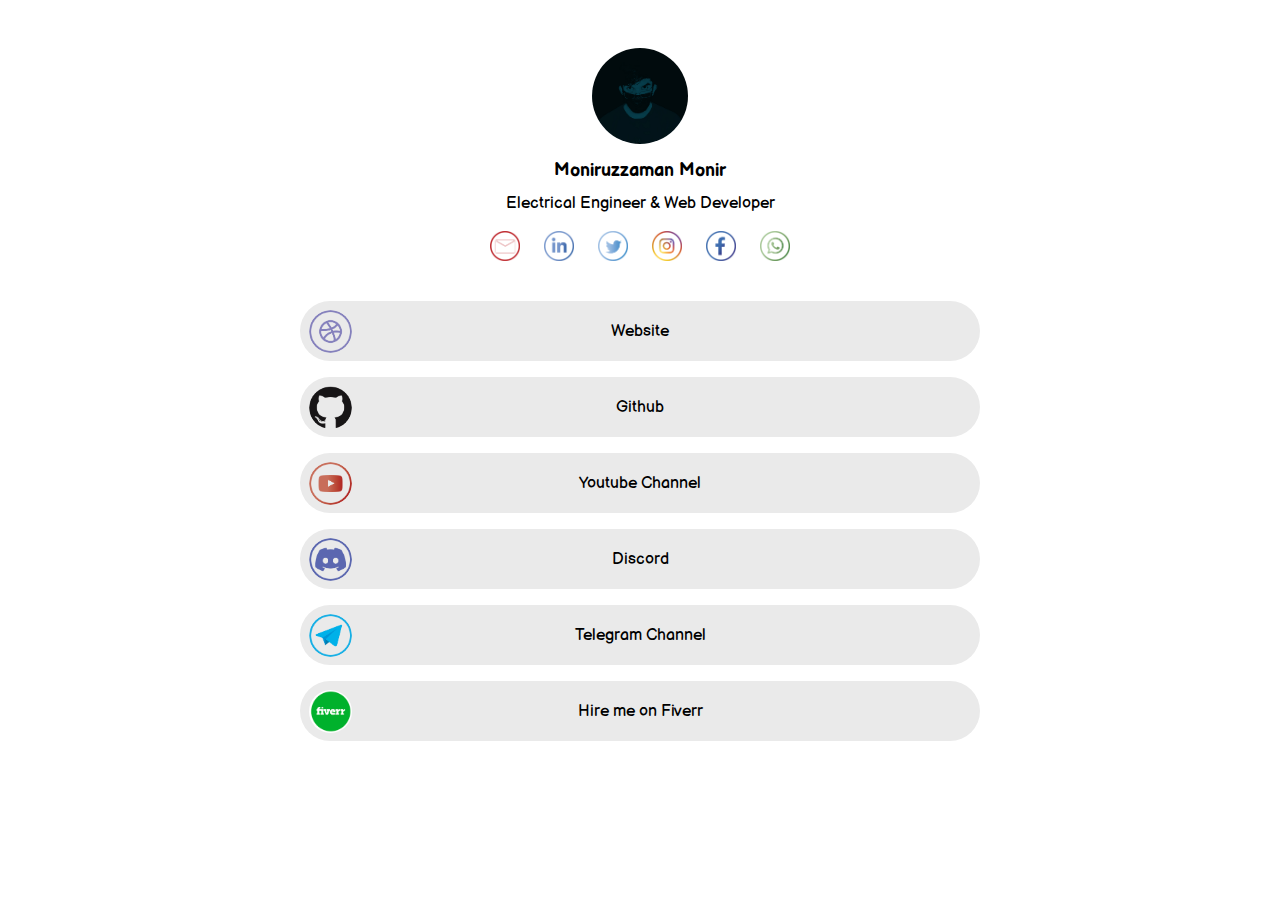
<file: link.html>
<!doctype html>
<html lang="en">

<head>
    <meta charset="utf-8">
    <meta name='viewport' content='width=device-width, initial-scale=1.0, maximum-scale=1.0, user-scalable=0'>
    <title>Moniruzzaman Monir's Bio Link</title>
    <link rel="preconnect" href="https://fonts.gstatic.com">
    <link href="https://fonts.googleapis.com/css2?family=Balsamiq+Sans:wght@400;700&amp;display=swap" rel="stylesheet">

    <style>
        body,html{-ms-scroll-chaining:none;margin:0;overscroll-behavior:none;padding:0}@-webkit-keyframes slidetounlock{0%{background-position:-100px 0}10%{background-position:-100px 0}50%{background-position:100px 0}to{background-position:100px 0}}@keyframes slidetounlock{0%{background-position:-100px 0}10%{background-position:-100px 0}50%{background-position:100px 0}to{background-position:100px 0}}.min-h-full{min-height:100vh}.flex{display:flex}.flex-both-center{align-items:center;display:flex;justify-content:center}.flex-wrap{flex-wrap:wrap}.flex-h-center{display:flex;justify-content:center}.item-center{align-items:center}.flex-dir-c{flex-direction:column}.mx-auto{margin-left:auto;margin-right:auto}.mt-2{margin-top:2px}.mt-4{margin-top:4px}.mt-8{margin-top:8px}.mt-12{margin-top:12px}.mt-16{margin-top:16px}.mt-24{margin-top:24px}.mt-32{margin-top:32px}.mt-48{margin-top:48px}.mt-120{margin-top:120px}.mb-48{margin-bottom:48px}.m-auto{margin:auto}.ml-6{margin-left:6px}.py-10{padding:10px}.ln-h-22{line-height:22px}.ln-h-32{line-height:32px}.text-fs-14{font-size:14px}.text-fs-16{font-size:16px}.text-fs-18{font-size:18px}.text-fs-20{font-size:20px}.text-fs-22{font-size:22px}.font-inter{font-family:Inter,sans-serif}.font-weight-500{font-weight:500}.font-weight-600{font-weight:600}.color-white{color:#fff}.color-gray{color:hsla(0,0%,100%,.9)}.color-dark{color:#222}.color-danger{color:#ff4963}.page-bg{height:100vh;inset:0;position:fixed;width:100vw;z-index:-1}.w-full{width:100%}.w-250{width:250px}.h-150,.h-165{height:150px}.background-overlay{height:100%;position:fixed;width:100%;z-index:0}.page-overlay{-webkit-backdrop-filter:blur(20px);backdrop-filter:blur(20px);background:rgba(0,0,0,.1);height:100vh;left:0;position:fixed;top:0;width:100vw;z-index:100}.page-overlay-btn{background:transparent;border-radius:6px;cursor:pointer;display:inline-block;font-family:Inter,sans-serif;font-size:1.2em;padding:10px 30px;text-decoration:none}.page-overlay-title{font-family:sans-serif;font-size:30px}.page-overlay-text{font-size:18px}.page-image{height:100vh;left:0;position:fixed;top:0;width:100vw}.display-image,.page-image{-o-object-fit:cover;object-fit:cover}.display-image{border-radius:50%;display:block;height:96px;width:96px}.text-center{text-align:center}.page-title{margin-bottom:0}.page-bioline{font-weight:500}.button-subscription-area{margin-top:16px}.button-subscription,.button-subscription-area{align-items:center;display:flex;justify-content:center}.button-subscription{background:transparent;border:1.5px solid rgba(13,12,34,.1);border-radius:45px;cursor:pointer;font-weight:600;gap:8px;padding:10px 14px}.button-subscription,.button-subscription:hover{transition:transform .15s cubic-bezier(.17,.67,.29,2.71) 0s}.button-subscription:hover{transform:scale(1.025)}.page-full-wrap{padding-bottom:176px;width:680px;z-index:10}.page-item-wrap{transition:transform .15s cubic-bezier(.17,.67,.29,2.71) 0s}.page-item-wrap.show-embed{border-radius:30px;transform:unset;transition:unset}.page-item-wrap.show-embed:hover{transform:unset}.page-item-wrap.show-embed:hover .page-item:after,.page-item-wrap.show-embed:hover .page-item:before{-webkit-animation:unset;animation:unset}.show-embed-item{overflow:hidden;transition:all .3s ease-in-out}.page-item-wrap.show-embed .show-embed-item{overflow:visible}.embed-ind-arrow-icon{transform:rotate(-90deg)}.page-item-wrap.show-embed .embed-ind-arrow-icon{transform:rotate(0deg)}.page-item{box-sizing:border-box;height:100%;left:0;position:absolute;top:0;width:100%;z-index:-1}.page-social{cursor:pointer;display:block;margin:0 12px 12px}.page-social svg{height:28px;width:28px}.relative{position:relative}.link-each-image{height:43px;left:9px;-o-object-fit:cover;object-fit:cover;position:absolute;width:43px}.page-logo{bottom:32px;left:calc(50% - 15px);position:absolute}.page-logo:hover svg .bl-logo-br{opacity:1}.rounded-md{border-radius:8px}.close-embed{background:#fff;border-radius:50%;height:25px;opacity:.7;width:25px}.embed-wrap{box-sizing:border-box;height:100%;padding:8px;width:100%}.embed-ind-arrow{height:14px;margin-bottom:16px;position:absolute;right:24px;top:calc(50% - 7px)}.embed-ind-arrow-icon{transition:all .4s ease-in-out}.close-embed:hover{opacity:1}.cursor-pointer{cursor:pointer}.page-item-each{box-sizing:border-box;overflow:hidden;text-decoration:none;z-index:10}.item-title{width:55%;word-break:break-word}.social-icon-anchor{height:100%;left:0;position:absolute;top:0;width:100%}.page-social:hover{transform:scale(1.1);transition:all .1s ease-in-out}.page-item-title{font-weight:700;margin-bottom:16px}.embed-wrap-inside{background-color:#fff;box-sizing:border-box;display:flex;height:100%;justify-content:center;overflow:hidden;padding:10px}.embed-wrap-inside iframe{min-width:500px;width:auto}.embed-wrap-inside{position:relative}.embed-wrap-inside:after{border:10px solid #fff;content:"";height:85%;pointer-events:none;position:absolute;transition-duration:.2s;transition-property:border;width:495px}.subscribers-img{border-radius:50%;box-shadow:0 0 10px rgba(0,0,0,.05);height:66px;margin-bottom:8px;width:66px}.subsc-count{color:hsla(0,0%,100%,.9);font-weight:300;line-height:24px}.subsc-err{height:40px;transition:all .25s ease-in-out}.w-400{width:400px}.subsc-button{align-items:center;background:#000;border:1px solid #000;border-radius:0 2px 2px 0;color:#fff;cursor:pointer;height:40px;justify-content:center;line-height:32px;padding:0 16px;text-decoration:none;text-transform:capitalize}.thank-you-btn{border-radius:2px}.dark-btn{background:#222;border:1.5px solid #222;color:#fff;height:48px;padding:0 24px}.subsc-button:focus{outline:none}.subsc-email{background:hsla(0,0%,100%,.1);border:1.5px solid #000;border-radius:2px 0 0 2px;box-sizing:border-box;font-size:14px;height:40px;padding:0 12px}.dark-input{border:1.5px solid #222;color:#222;font-size:16px;height:48px;width:calc(100% - 100px)}.subsc-email::-moz-placeholder{color:hsla(0,0%,100%,.5);font-family:Inter,sans-serif;font-size:14px;line-height:19px}.subsc-email:-ms-input-placeholder{color:hsla(0,0%,100%,.5);font-family:Inter,sans-serif;font-size:14px;line-height:19px}.subsc-email::placeholder{color:hsla(0,0%,100%,.5);font-family:Inter,sans-serif;font-size:14px;line-height:19px}.dark-input::-moz-placeholder{color:#6e6d7a;font-size:16px}.dark-input:-ms-input-placeholder{color:#6e6d7a;font-size:16px}.dark-input::placeholder{color:#6e6d7a;font-size:16px}.subsc-email:focus{background:hsla(0,0%,100%,0);border:1.5px solid #ff5858;outline:none}.featured-subscribers{background:rgba(0,0,0,.5);bottom:0;box-shadow:0 1.60588px 4.41618px rgba(24,39,75,.12),0 2.81029px 12.8471px rgba(24,39,75,.12);box-sizing:border-box;height:auto;left:0;opacity:1;position:fixed;right:0;top:0;transition:all .27s cubic-bezier(.1,.9,.9,.9);width:100%;z-index:100}.featured-subscribers,.featured-subscribers-inside{align-items:center;display:flex;flex-flow:column;justify-content:center}.featured-subscribers-inside{background:#fff;border-radius:8px;gap:8px;max-width:660px;padding:32px}.featured-subscribers .featured-head{line-height:24px;width:500px}.featured-subscribers .unsubsc_sec{color:#6e6d7a;cursor:pointer;display:flex;flex-flow:column;font-family:Inter;font-weight:600;margin-top:48px;width:100%}.featured-subscribers .unsubsc_btn{border-bottom:1px solid rgba(13,12,34,.1);color:#ff4963;display:block;height:32px;margin-bottom:20px}.featured-subscribers .close-subsc{position:absolute;right:32px;top:32px}.featured-subscribers .subsc-banner{display:flex;justify-content:space-between;width:100%}.featured-subscribers .subsc-button,.featured-subscribers .subsc-email,.featured-subscribers .subsc-email-out{border-radius:4px;height:48px}.featured-subscribers .subsc-email-out{background:#f0f0f0}.featured-subscribers .subsc-email{background:#f0f0f0;border:none;margin:1px}.featured-subscribers .subsc-email::-moz-placeholder{color:#666}.featured-subscribers .subsc-email:-ms-input-placeholder{color:#666}.featured-subscribers .subsc-email::placeholder{color:#666}.featured-subscribers .subsc-email-out:focus-within{background:linear-gradient(167.97deg,#ff5858 1.57%,#c058ff 97.89%)}.featured-subscribers .subsc-email:focus{background:#fff}.subsc-verify-out{display:flex;flex-flow:row;gap:8px;justify-content:center}.invisible{opacity:0;position:absolute}.subsc-verify-out input{background:#f0f0f0;border:none;border-radius:4px;font-family:Inter;font-size:18px;font-weight:700;height:48px;margin:1px;text-align:center;width:69px}.subsc-verify-out input:focus-within{background:#fff;outline:none}.subsc-verify-out input::-webkit-inner-spin-button{-webkit-appearance:none;appearance:none;margin:0}.verify-inp-out{border-radius:4px}.verify-inp-out:focus-within{background:linear-gradient(167.97deg,#ff5858 1.57%,#c058ff 97.89%)}.featured-subscribers .subsc-button{margin-top:24px}.featured-subscribers .subsc-bottom{color:#6e6d7a;font-family:Inter;font-size:14px;margin-top:24px}.featured-subscribers .subsc-email-out,.featured-subscribers .subscribers-email-wrap{display:flex;flex-flow:column;width:600px}.subscribers-email-wrap.error-wrap .subsc-email-out{background:red}.subscribers-email-wrap.error-wrap .subsc-email{border-right:none}
/*    !*background: -webkit-gradient(linear, left top, right top, color-stop(0, #aaa), color-stop(0.35, #aaa), color-stop(0.5, white), color-stop(0.65, #aaa), color-stop(1, #aaa));*!*/
/*    !*-webkit-background-clip: text;*!*/
/*    !*width: 200px;*!*/
/*    !*-moz-text-fill-color: transparent;*!*/
/*    !*-webkit-text-fill-color: transparent;*!*/
/*    !*animation: slidetounlock 5s infinite linear;*!*/
/*    !*animation-fill-mode: forwards;*!*/
/*    !*-webkit-text-size-adjust: none;*!*/.featured-subscribers.hide-subscribers{display:none}.subscribers-btn{align-items:center;border-radius:30px;display:flex;height:30px;justify-content:center;position:absolute;right:16px;top:14px;transition:all .2s ease-out;width:30px}.subscribers-btn svg path{opacity:.5;transition:all 75ms ease}.subscribers-btn:hover svg path{opacity:1;transition:all 75ms ease}.op-0{opacity:0}.hidden{display:none}.campaign-main-wrap{width:400px}.campaign-email{border:1px solid #e7e7e9;border-radius:50%;height:80px;-o-object-fit:cover;object-fit:cover;width:80px}.campaign-subsc-count{color:rgba(34,34,34,.9)}.campaign-user-link{-webkit-backdrop-filter:blur(200px);backdrop-filter:blur(200px);background:rgba(0,0,0,.05);border-radius:68px;bottom:36px;height:42px;margin:0 auto;padding:0 12px;position:fixed;text-decoration:none;transition:all .15s ease-out}.campaign-user-link:hover{background:rgba(0,0,0,.1)}.campaign-user-image{border-radius:50%;height:24px;margin-right:12px;width:24px}.bl-circle-loader{-webkit-animation:spin 1s linear infinite;animation:spin 1s linear infinite;border-radius:50%;border-right:3px solid transparent;border-top:3px solid transparent;border-color:#fff #fff transparent transparent;border-style:solid;border-width:3px;height:15px;position:absolute;width:15px}.dark-btn .bl-circle-loader{border-right:3px solid #000;border-top:3px solid #000}.red-btn{-webkit-animation:spin 1s linear infinite;animation:spin 1s linear infinite;border-radius:50%;border-right:3px solid transparent;border-top:3px solid transparent;border-color:#ff4963 #ff4963 transparent transparent;border-style:solid;border-width:3px;height:15px;margin-left:-10px;position:absolute;width:15px}@-webkit-keyframes spin{0%{-webkit-transform:rotate(0deg)}to{-webkit-transform:rotate(1turn)}}@keyframes spin{0%{transform:rotate(0deg)}to{transform:rotate(1turn)}}@media (max-width:768px){.page-full-wrap{width:90%}.embed-wrap-inside iframe{min-width:unset;width:100%}.featured-subscribers .featured-head,.featured-subscribers .subsc-email-out,.featured-subscribers .subscribers-email-wrap{width:100%}.page-overlay-title{font-size:24px;margin:16px 0}.embed-wrap-inside:after{width:93%}}@media (max-width:480px){.featured-subscribers{justify-content:end}.featured-subscribers-inside{border-radius:8px 8px 0 0}.campaign-main-wrap{padding:0 24px;width:100%}.xs-hidden{display:none}.xs-w-100{width:100%}.xs-w-150{width:150px}.h-165{height:165px}.xs-mt-6{margin-top:6px}.xs-mt-8{margin-top:8px}.xs-mt-16{margin-top:16px}.xs-mt-32{margin-top:32px}.xs-mx-24{margin:auto 24px}.xs-block{display:block}.thank-you-btn{border-radius:4px}.dark-input{border:1.5px solid #222}}@media (max-width:400px){.embed-wrap-inside:after{width:90%}}
    </style>
    

    <style>

        
                    .page-image {
                object-position: center;
                
            }
        

        .page-title {
            font-size: 18px;
            font-weight: 700;
        }

        .page-bioline {
            font-size: 16px;
            font-weight: 500;
        }

        .page-item-title {
            font-size: 16px;
            font-weight: 700;
        }

        .page-item-each {
            color: #000000;
            font-family: 'Balsamiq Sans', cursive;
            font-size: 16px;
            font-weight: 400;
            text-transform: none;
            border-radius: 30px;
            
                            min-height: 60px;
                    }

        .page-item-wrap {
                            margin: 16px 0;
                    }

        .page-item-wrap:last-child {
            margin-bottom: 0;
        }

                    .page-item-wrap:hover {
                transform: translate3d(0px, 0px, 0px) scale(1.015);
            }
        

        .page-item {
            border: 0px solid transparent;
            background: #eaeaea ;
            border-radius: 30px;
           
        }

        
        .embed-wrap iframe, .embed-wrap-inside {
                            border-radius: 0px 0px 22px 22px;
                    }

        .link-each-image, .page-item-wrap {
            border-radius: 30px;
        }

        .page-text-font {
            font-family: 'Balsamiq Sans', cursive;
            text-transform: none;
            
        }

        .page-text-color {
            color: #000000;
        }

        .social-icon-fill path, .social-icon-fill circle, .social-icon-fill rect {
            fill: #000000;
        }

        .page-overlay-btn {
            border: 2px solid #000000;
        }

        
    </style>
    <style>
            </style>

</head>

<body>
    <div class="min-h-full flex-h-center" id="background_div">
        <input type="hidden" value="#" id="app-url">
                    <input type="hidden" value="null" id="is-featured">
            <input type="hidden" value="" id="enabled_subscribers"> 
                           
    <div class="mt-48 page-full-wrap relative ">
        <input type="hidden" value="creator-page" id="page-type">
        <img
            class="display-image m-auto"
            data-src="images/pic.jpg"
            src="images/pic.jpg"
            alt="Moniruzzaman Monir"
        />
        <h2 class="page-title page-text-color page-text-font mt-16 text-center">
           Moniruzzaman Monir
                </h2>
                    <div class="page-bioline text-fs-16 page-text-color page-text-font mt-12 ln-h-22 text-center">Electrical Engineer &amp; Web Developer</div>
        


                            <div class="flex-both-center flex-wrap mt-16">

                                        <div class="page-social relative">
                                            <a class="social-icon-anchor" data-id="Email" data-type="social_link" target="_blank" rel="noopener nofollow"
                                            href="mailto:monir.neat@gmail.com"></a>
                                            <img class="social-icon-fill" src="images/Email.png"
                                            style="width:30px;height:30px;" />
                                                                
                                                                </div>
                                        <div class="page-social relative">
                                            <a class="social-icon-anchor" data-id="Linkedin" data-type="social_link" target="_blank" rel="noopener nofollow"
                                                href="https://www.linkedin.com/in/An7Dro1"></a>
                                            <img class="social-icon-fill" src="images/Linkedin.png"
                                                style="width:30px;height:30px;" />
                                        
                                        </div>
                                        
                                        <div class="page-social relative">
                                            <a class="social-icon-anchor" data-id="Twitter" data-type="social_link" target="_blank" rel="noopener nofollow"
                                                href="https://www.twitter.com/WpExpert_Zaman"></a>
                                            <img class="social-icon-fill" src="images/Twitter.png"
                                                style="width:30px;height:30px;" />
                                        
                                        </div>
                                        
                                        <div class="page-social relative">
                                            <a class="social-icon-anchor" data-id="Instagram" data-type="social_link" target="_blank" rel="noopener nofollow"
                                                href="https://www.instagram.com/An7Dro1"></a>
                                            <img class="social-icon-fill" src="images/Instagram.png"
                                                style="width:30px;height:30px;" />
                                        
                                        </div>
                                        
                                        <div class="page-social relative">
                                            <a class="social-icon-anchor" data-id="Facebook" data-type="social_link" target="_blank" rel="noopener nofollow"
                                                href="https://www.facebook.com/An7Dro1"></a>
                                            <img class="social-icon-fill" src="images/Facebook.png"
                                                style="width:30px;height:30px;" />
                                        
                                        </div>
                                        
                                        <!-- <div class="page-social relative">
                                            <a class="social-icon-anchor" data-id="Tiktok" data-type="social_link" target="_blank" rel="noopener nofollow"
                                                href="https://www.fiverr.com/wpexpert_zaman"></a>
                                            <img class="social-icon-fill" src="images/download.png"
                                                style="width:30px;height:30px;" />
                                        
                                        </div> -->
                                                    

                                                    
                                        <div class="page-social relative">
                                            <a class="social-icon-anchor" data-id="Whatsapp" data-type="social_link" target="_blank" rel="noopener nofollow"
                                                href="https://wa.me/+8801644140586"></a>
                                            <img class="social-icon-fill" src="images/Whatsapp.png"
                                                style="width:30px;height:30px;" />
                                        
                                        </div>

                            </div>
        
                    <div class="mt-24">
                        <div class="page-item-wrap relative">
                        <div class="page-item flex-both-center absolute"></div>
                        <a target="_blank" rel="noopener nofollow" class="page-item-each py-10 flex-both-center"
                           href="https://techplusidea.blogspot.com"
                           data-id="331933" data-type="page_item">
                                                            <img
                                    class="link-each-image"
                                    data-src="images/Website.png"
                                    src="images/Website.png"
                                    alt="Website"
                                />
                                    <span class=" item-title text-center">Website</span>
                        </a>
                    </div>


                         <div class="page-item-wrap relative">
                        <div class="page-item flex-both-center absolute"></div>
                        <a target="_blank" rel="noopener nofollow" class="page-item-each py-10 flex-both-center"
                           href="https://github.com/An7Dro1"
                           data-id="331940" data-type="page_item">
                                                            <img
                                    class="link-each-image"
                                    data-src="images/Github.png"
                                    src="images/Github.png"
                                    alt="Github"
                                />
                                                        <span class=" item-title text-center">Github</span>
                        </a>
                    </div>
                       
                        <div class="page-item-wrap relative">
                        <div class="page-item flex-both-center absolute"></div>
                        <a target="_blank" rel="noopener nofollow" class="page-item-each py-10 flex-both-center"
                           href="https://www.youtube.com/channel/UCmShlOm0fGTzQbNQQpj6cHg?sub_confirmation=1"
                           data-id="331957" data-type="page_item">
                                                            <img
                                    class="link-each-image"
                                    data-src="images/Youtube.png"
                                    src="images/Youtube.png"
                                    alt="Youtube Channel"
                                />
                                                        <span class=" item-title text-center">Youtube Channel</span>
                        </a>
                    </div>
                                                                    
                                                                                    <!-- <div class="page-item-wrap relative">
                        <div class="page-item flex-both-center absolute"></div>
                        <a target="_blank" rel="noopener nofollow" class="page-item-each py-10 flex-both-center"
                           href="https://www.pinterest.com/"
                           data-id="331952" data-type="page_item">
                                                            <img
                                    class="link-each-image"
                                    data-src="images/Printset.png"
                                    src="images/Printset.png"
                                    alt="Printset"
                                />
                                                        <span class=" item-title text-center">Printset</span>
                        </a>
                    </div> -->
                                                                                    <div class="page-item-wrap relative">
                        <div class="page-item flex-both-center absolute"></div>
                        <a target="_blank" rel="noopener nofollow" class="page-item-each py-10 flex-both-center"
                           href="https://discord.gg/nu4F6aPu"
                           data-id="331954" data-type="page_item">
                                                            <img
                                    class="link-each-image"
                                    data-src="images/Discord.png"
                                    src="images/Discord.png"
                                    alt="Discord"
                                />
                                                        <span class=" item-title text-center">Discord</span>
                        </a>
                    </div>
                                                                                    <div class="page-item-wrap relative">
                        <div class="page-item flex-both-center absolute"></div>
                        <a target="_blank" rel="noopener nofollow" class="page-item-each py-10 flex-both-center"
                           href="https://t.me/An7Dro1"
                           data-id="331959" data-type="page_item">
                                                            <img
                                    class="link-each-image"
                                    data-src="images/Telegram.png"
                                    src="images/Telegram.png"
                                    alt="Telegram Channel"
                                />
                                                        <span class=" item-title text-center">Telegram Channel</span>
                        </a>
                    </div>
                    <div class="page-item-wrap relative">
                        <div class="page-item flex-both-center absolute"></div>
                        <a target="_blank" rel="noopener nofollow" class="page-item-each py-10 flex-both-center"
                           href="https://www.fiverr.com/wpexpert_zaman"
                           data-id="331950" data-type="page_item">
                                                            <img
                                    class="link-each-image"
                                    data-src="images/download.png"
                                    src="images/download.png"
                                    alt="Fiver"
                                />
                                                        <span class=" item-title text-center">Hire me on Fiverr</span>
                        </a>
                    </div>
                                        </div>

            </div>






    </div>
</body>


    
<script>
    (()=>{var t,e={757:(t,e,r)=>{t.exports=r(666)},80:(t,e,r)=>{"use strict";r(757);function n(t){var e=t.target.closest(".page-item-wrap"),r=e.querySelector(".show-embed-item"),n=e.querySelector(".embed-iframe"),o=parseInt(r.getAttribute("data-height")),i=0;r.getAttribute("data-type")&&(i=20),e.classList.toggle("show-embed"),n.src=n.getAttribute("data-src"),n.style.cssText="height: ".concat(0==n.offsetHeight?o-i:0,"px"),r.style.cssText="height: ".concat(0==r.offsetHeight?o+16:"0","px")}function o(t){for(var e=t+"=",r=document.cookie.split(";"),n=0;n<r.length;n++){for(var o=r[n];" "===o.charAt(0);)o=o.substring(1,o.length);if(0===o.indexOf(e))return o.substring(e.length,o.length)}return null}function i(t){if(o(t)&&(e=t,r=location.hostname.split(".").reverse(),n=r[1]+"."+r[0],document.cookie=e+"=; domain="+n+"; Path=/; Expires=Thu, 01 Jan 1970 00:00:01 GMT;",!o(t))){try{location.reload(!0)}catch(t){}location.reload()}var e,r,n}document.getElementById("app-url").value,document.getElementById("is-featured").value;var a=window.location.search;new URLSearchParams(a).get("preview");window.onload=function(){!function(){for(var t=document.getElementsByTagName("img"),e=0;e<t.length;e++){var r=t[e];r.getAttribute("data-src")&&r.setAttribute("src",r.getAttribute("data-src"))}}(),function(){for(var t=document.getElementsByTagName("a"),e=0;e<t.length;e++)t[e].addEventListener("click",(function(t){var e=t.currentTarget,r=["trackEvent",e.getAttribute("data-type"),"Click",e.getAttribute("data-id"),1];try{_paq.push(r)}catch(t){}}))}(),function(){for(var t=document.getElementsByClassName("show-embed"),e=0;e<t.length;e++)t[e].addEventListener("click",n)}(),function(){try{new URLSearchParams(window.location.search).get("preview")?i("page_has_updated_preview"):i("page_has_updated")}catch(t){}}();document.getElementById("page-type").value}},662:()=>{},328:()=>{},666:t=>{var e=function(t){"use strict";var e,r=Object.prototype,n=r.hasOwnProperty,o="function"==typeof Symbol?Symbol:{},i=o.iterator||"@@iterator",a=o.asyncIterator||"@@asyncIterator",c=o.toStringTag||"@@toStringTag";function u(t,e,r){return Object.defineProperty(t,e,{value:r,enumerable:!0,configurable:!0,writable:!0}),t[e]}try{u({},"")}catch(t){u=function(t,e,r){return t[e]=r}}function s(t,e,r,n){var o=e&&e.prototype instanceof g?e:g,i=Object.create(o.prototype),a=new T(n||[]);return i._invoke=function(t,e,r){var n=h;return function(o,i){if(n===p)throw new Error("Generator is already running");if(n===d){if("throw"===o)throw i;return N()}for(r.method=o,r.arg=i;;){var a=r.delegate;if(a){var c=_(a,r);if(c){if(c===v)continue;return c}}if("next"===r.method)r.sent=r._sent=r.arg;else if("throw"===r.method){if(n===h)throw n=d,r.arg;r.dispatchException(r.arg)}else"return"===r.method&&r.abrupt("return",r.arg);n=p;var u=l(t,e,r);if("normal"===u.type){if(n=r.done?d:f,u.arg===v)continue;return{value:u.arg,done:r.done}}"throw"===u.type&&(n=d,r.method="throw",r.arg=u.arg)}}}(t,r,a),i}function l(t,e,r){try{return{type:"normal",arg:t.call(e,r)}}catch(t){return{type:"throw",arg:t}}}t.wrap=s;var h="suspendedStart",f="suspendedYield",p="executing",d="completed",v={};function g(){}function y(){}function m(){}var w={};u(w,i,(function(){return this}));var b=Object.getPrototypeOf,x=b&&b(b(A([])));x&&x!==r&&n.call(x,i)&&(w=x);var E=m.prototype=g.prototype=Object.create(w);function L(t){["next","throw","return"].forEach((function(e){u(t,e,(function(t){return this._invoke(e,t)}))}))}function O(t,e){function r(o,i,a,c){var u=l(t[o],t,i);if("throw"!==u.type){var s=u.arg,h=s.value;return h&&"object"==typeof h&&n.call(h,"__await")?e.resolve(h.__await).then((function(t){r("next",t,a,c)}),(function(t){r("throw",t,a,c)})):e.resolve(h).then((function(t){s.value=t,a(s)}),(function(t){return r("throw",t,a,c)}))}c(u.arg)}var o;this._invoke=function(t,n){function i(){return new e((function(e,o){r(t,n,e,o)}))}return o=o?o.then(i,i):i()}}function _(t,r){var n=t.iterator[r.method];if(n===e){if(r.delegate=null,"throw"===r.method){if(t.iterator.return&&(r.method="return",r.arg=e,_(t,r),"throw"===r.method))return v;r.method="throw",r.arg=new TypeError("The iterator does not provide a 'throw' method")}return v}var o=l(n,t.iterator,r.arg);if("throw"===o.type)return r.method="throw",r.arg=o.arg,r.delegate=null,v;var i=o.arg;return i?i.done?(r[t.resultName]=i.value,r.next=t.nextLoc,"return"!==r.method&&(r.method="next",r.arg=e),r.delegate=null,v):i:(r.method="throw",r.arg=new TypeError("iterator result is not an object"),r.delegate=null,v)}function k(t){var e={tryLoc:t[0]};1 in t&&(e.catchLoc=t[1]),2 in t&&(e.finallyLoc=t[2],e.afterLoc=t[3]),this.tryEntries.push(e)}function j(t){var e=t.completion||{};e.type="normal",delete e.arg,t.completion=e}function T(t){this.tryEntries=[{tryLoc:"root"}],t.forEach(k,this),this.reset(!0)}function A(t){if(t){var r=t[i];if(r)return r.call(t);if("function"==typeof t.next)return t;if(!isNaN(t.length)){var o=-1,a=function r(){for(;++o<t.length;)if(n.call(t,o))return r.value=t[o],r.done=!1,r;return r.value=e,r.done=!0,r};return a.next=a}}return{next:N}}function N(){return{value:e,done:!0}}return y.prototype=m,u(E,"constructor",m),u(m,"constructor",y),y.displayName=u(m,c,"GeneratorFunction"),t.isGeneratorFunction=function(t){var e="function"==typeof t&&t.constructor;return!!e&&(e===y||"GeneratorFunction"===(e.displayName||e.name))},t.mark=function(t){return Object.setPrototypeOf?Object.setPrototypeOf(t,m):(t.__proto__=m,u(t,c,"GeneratorFunction")),t.prototype=Object.create(E),t},t.awrap=function(t){return{__await:t}},L(O.prototype),u(O.prototype,a,(function(){return this})),t.AsyncIterator=O,t.async=function(e,r,n,o,i){void 0===i&&(i=Promise);var a=new O(s(e,r,n,o),i);return t.isGeneratorFunction(r)?a:a.next().then((function(t){return t.done?t.value:a.next()}))},L(E),u(E,c,"Generator"),u(E,i,(function(){return this})),u(E,"toString",(function(){return"[object Generator]"})),t.keys=function(t){var e=[];for(var r in t)e.push(r);return e.reverse(),function r(){for(;e.length;){var n=e.pop();if(n in t)return r.value=n,r.done=!1,r}return r.done=!0,r}},t.values=A,T.prototype={constructor:T,reset:function(t){if(this.prev=0,this.next=0,this.sent=this._sent=e,this.done=!1,this.delegate=null,this.method="next",this.arg=e,this.tryEntries.forEach(j),!t)for(var r in this)"t"===r.charAt(0)&&n.call(this,r)&&!isNaN(+r.slice(1))&&(this[r]=e)},stop:function(){this.done=!0;var t=this.tryEntries[0].completion;if("throw"===t.type)throw t.arg;return this.rval},dispatchException:function(t){if(this.done)throw t;var r=this;function o(n,o){return c.type="throw",c.arg=t,r.next=n,o&&(r.method="next",r.arg=e),!!o}for(var i=this.tryEntries.length-1;i>=0;--i){var a=this.tryEntries[i],c=a.completion;if("root"===a.tryLoc)return o("end");if(a.tryLoc<=this.prev){var u=n.call(a,"catchLoc"),s=n.call(a,"finallyLoc");if(u&&s){if(this.prev<a.catchLoc)return o(a.catchLoc,!0);if(this.prev<a.finallyLoc)return o(a.finallyLoc)}else if(u){if(this.prev<a.catchLoc)return o(a.catchLoc,!0)}else{if(!s)throw new Error("try statement without catch or finally");if(this.prev<a.finallyLoc)return o(a.finallyLoc)}}}},abrupt:function(t,e){for(var r=this.tryEntries.length-1;r>=0;--r){var o=this.tryEntries[r];if(o.tryLoc<=this.prev&&n.call(o,"finallyLoc")&&this.prev<o.finallyLoc){var i=o;break}}i&&("break"===t||"continue"===t)&&i.tryLoc<=e&&e<=i.finallyLoc&&(i=null);var a=i?i.completion:{};return a.type=t,a.arg=e,i?(this.method="next",this.next=i.finallyLoc,v):this.complete(a)},complete:function(t,e){if("throw"===t.type)throw t.arg;return"break"===t.type||"continue"===t.type?this.next=t.arg:"return"===t.type?(this.rval=this.arg=t.arg,this.method="return",this.next="end"):"normal"===t.type&&e&&(this.next=e),v},finish:function(t){for(var e=this.tryEntries.length-1;e>=0;--e){var r=this.tryEntries[e];if(r.finallyLoc===t)return this.complete(r.completion,r.afterLoc),j(r),v}},catch:function(t){for(var e=this.tryEntries.length-1;e>=0;--e){var r=this.tryEntries[e];if(r.tryLoc===t){var n=r.completion;if("throw"===n.type){var o=n.arg;j(r)}return o}}throw new Error("illegal catch attempt")},delegateYield:function(t,r,n){return this.delegate={iterator:A(t),resultName:r,nextLoc:n},"next"===this.method&&(this.arg=e),v}},t}(t.exports);try{regeneratorRuntime=e}catch(t){"object"==typeof globalThis?globalThis.regeneratorRuntime=e:Function("r","regeneratorRuntime = r")(e)}}},r={};function n(t){var o=r[t];if(void 0!==o)return o.exports;var i=r[t]={exports:{}};return e[t](i,i.exports,n),i.exports}n.m=e,t=[],n.O=(e,r,o,i)=>{if(!r){var a=1/0;for(l=0;l<t.length;l++){for(var[r,o,i]=t[l],c=!0,u=0;u<r.length;u++)(!1&i||a>=i)&&Object.keys(n.O).every((t=>n.O[t](r[u])))?r.splice(u--,1):(c=!1,i<a&&(a=i));if(c){t.splice(l--,1);var s=o();void 0!==s&&(e=s)}}return e}i=i||0;for(var l=t.length;l>0&&t[l-1][2]>i;l--)t[l]=t[l-1];t[l]=[r,o,i]},n.n=t=>{var e=t&&t.__esModule?()=>t.default:()=>t;return n.d(e,{a:e}),e},n.d=(t,e)=>{for(var r in e)n.o(e,r)&&!n.o(t,r)&&Object.defineProperty(t,r,{enumerable:!0,get:e[r]})},n.o=(t,e)=>Object.prototype.hasOwnProperty.call(t,e),(()=>{var t={773:0,432:0,170:0};n.O.j=e=>0===t[e];var e=(e,r)=>{var o,i,[a,c,u]=r,s=0;if(a.some((e=>0!==t[e]))){for(o in c)n.o(c,o)&&(n.m[o]=c[o]);if(u)var l=u(n)}for(e&&e(r);s<a.length;s++)i=a[s],n.o(t,i)&&t[i]&&t[i][0](),t[i]=0;return n.O(l)},r=self.webpackChunk=self.webpackChunk||[];r.forEach(e.bind(null,0)),r.push=e.bind(null,r.push.bind(r))})(),n.O(void 0,[432,170],(()=>n(80))),n.O(void 0,[432,170],(()=>n(662)));var o=n.O(void 0,[432,170],(()=>n(328)));o=n.O(o)})();</script>

</html>
</file>
